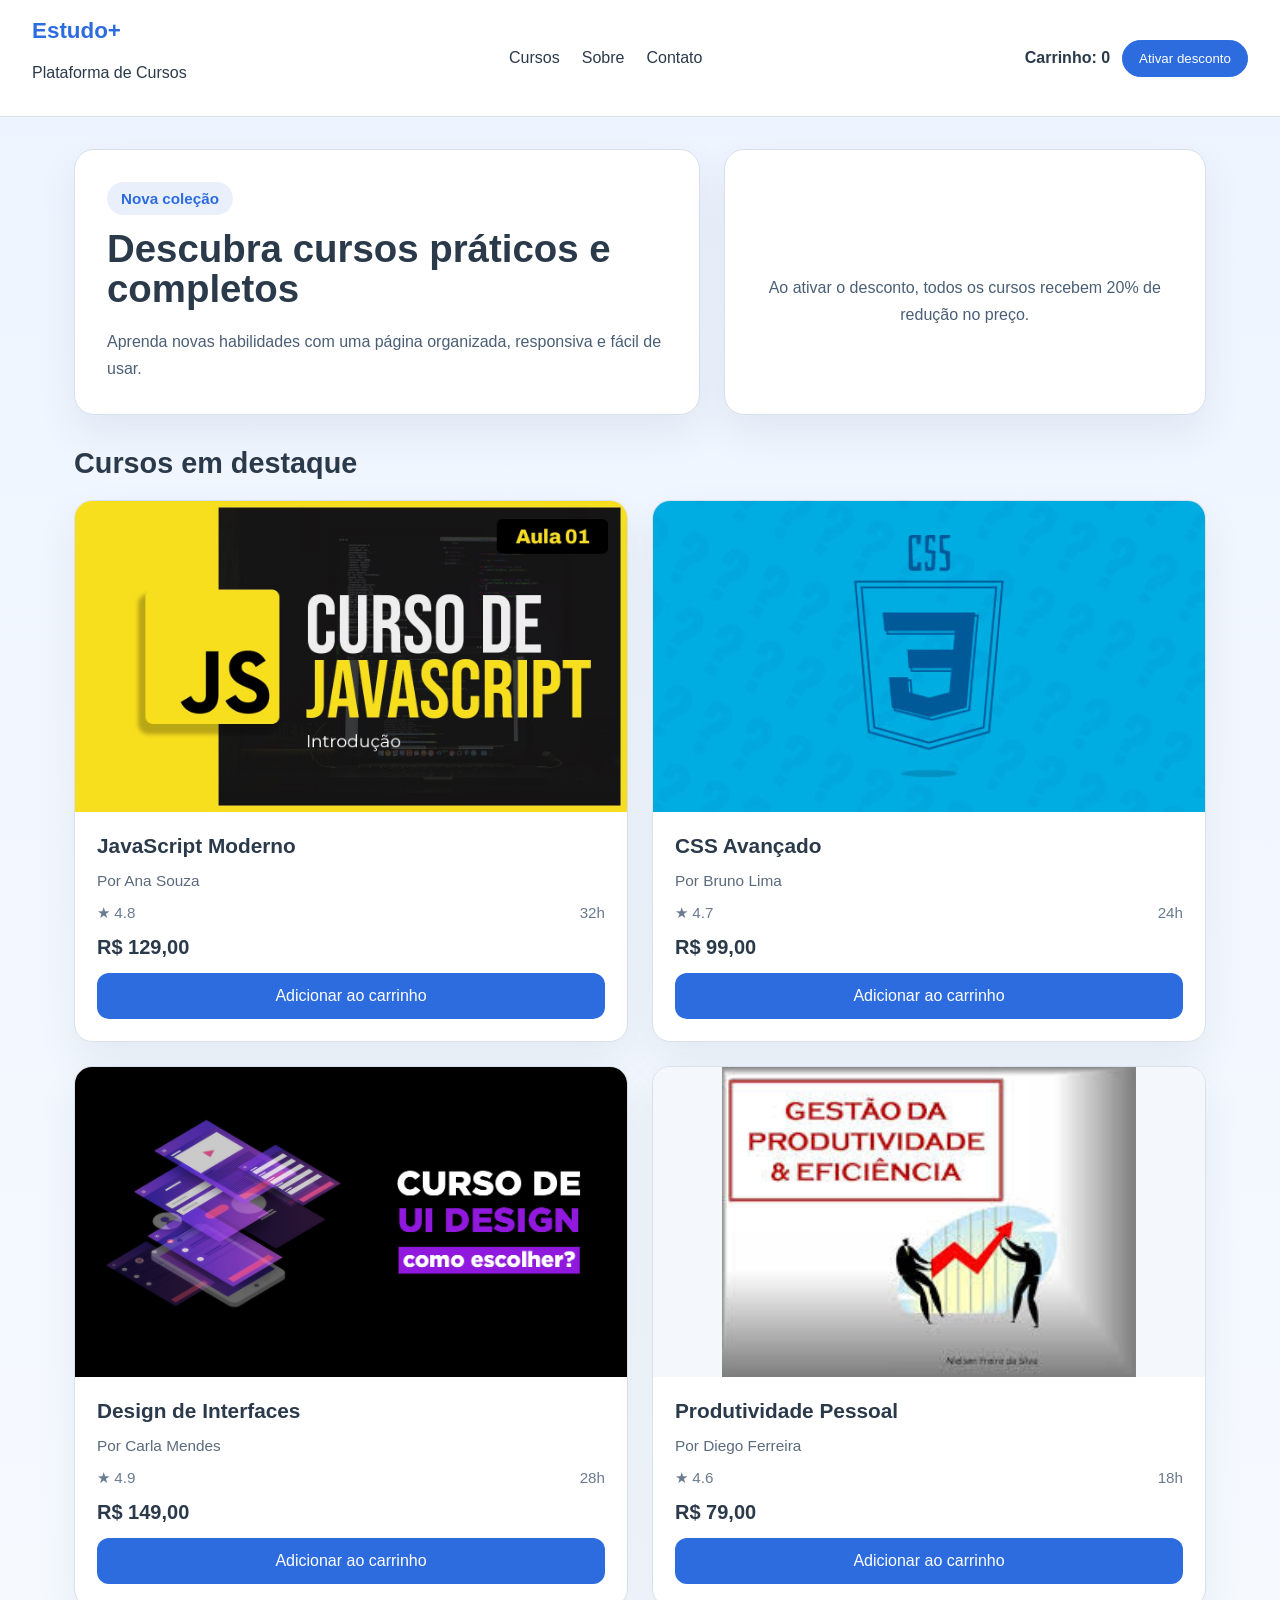
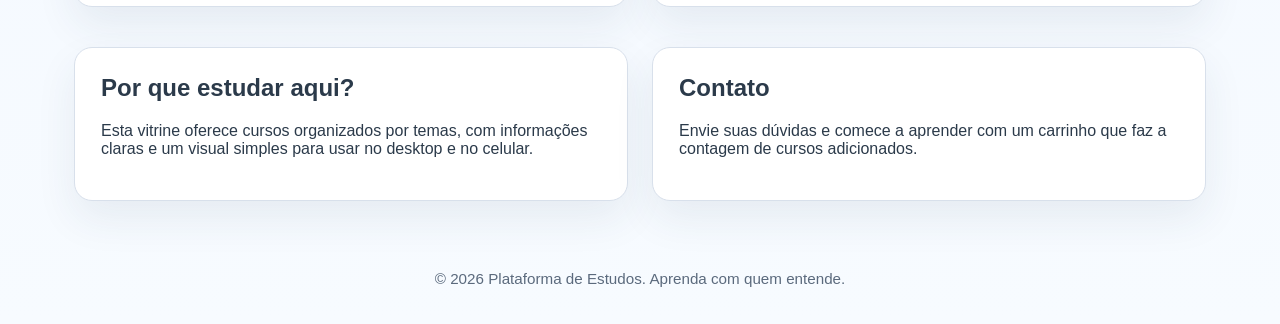
<file: AtividadeCSSJS/index.html>
<!DOCTYPE html>
<html lang="pt-br">
<head>
  <meta charset="UTF-8">
  <meta name="viewport" content="width=device-width, initial-scale=1.0">
  <title>Plataforma de Estudos</title>
  <!-- conecta o arquivo de estilos CSS à página HTML -->
  <link rel="stylesheet" href="style.css">
</head>

<body>
  <!-- cabeçalho do site com marca, navegação e controles de carrinho/desconto -->
  <header class="cabecalho-site">
    <div class="marca">
      <span class="logotipo">Estudo+</span>
      <p>Plataforma de Cursos</p>
    </div>

    <nav class="nav-site">
      <!-- links que navegando para seções internas da mesma página -->
      <a href="#cursos">Cursos</a>
      <a href="#sobre">Sobre</a>
      <a href="#contato">Contato</a>
    </nav>

    <div class="acoes-cabecalho">
      <!-- contador que mostra quantos cursos foram adicionados ao carrinho -->
      <span id="contadorCarrinho">Carrinho: 0</span>
      <!-- botão que ativa ou desativa o desconto nos cursos -->
      <button id="botaoDesconto" type="button">Ativar desconto</button>
    </div>
  </header>

  <main>
    <!-- seção de destaque com mensagem principal e cartão de promoção -->
    <section class="destaque">
      <div>
        <span class="rotulo-destaque">Nova coleção</span>
        <h1>Descubra cursos práticos e completos</h1>
        <p>Aprenda novas habilidades com uma página organizada, responsiva e fácil de usar.</p>
      </div>
      <div class="cartao-destaque">
        <h2>Economize mais</h2>
        <p>Ao ativar o desconto, todos os cursos recebem 20% de redução no preço.</p>
      </div>
    </section>

    <!-- seção de cursos em destaque com vários cards de produto -->
    <section id="cursos" class="secao-cursos">
      <h2>Cursos em destaque</h2>
      <div class="grade-cursos">
        <article class="cartao-curso" data-preco="129">
          <!-- imagem do curso -->
          <img src="imgjs.jpg" alt="Curso de JavaScript">
          <div class="corpo-cartao-curso">
            <h3>JavaScript Moderno</h3>
            <p class="instrutor">Por Ana Souza</p>
            <div class="meta-curso">
              <span>★ 4.8</span>
              <span>32h</span>
            </div>
            <!-- preço exibido no cartão, atualizado pelo JavaScript quando o desconto é ativado -->
            <p class="preco">R$ 129,00</p>
            <!-- botão que adiciona este curso ao carrinho -->
            <button type="button" class="botao-carrinho" data-curso="JavaScript Moderno">Adicionar ao carrinho</button>
          </div>
        </article>

        <article class="cartao-curso" data-preco="99">
          <img src="imgcss.jpg" alt="Curso de CSS Avançado">
          <div class="corpo-cartao-curso">
            <h3>CSS Avançado</h3>
            <p class="instrutor">Por Bruno Lima</p>
            <div class="meta-curso">
              <span>★ 4.7</span>
              <span>24h</span>
            </div>
            <p class="preco">R$ 99,00</p>
            <button type="button" class="botao-carrinho" data-curso="CSS Avançado">Adicionar ao carrinho</button>
          </div>
        </article>

        <article class="cartao-curso" data-preco="149">
          <img src="imgdesign.png" alt="Curso de Design de Interface">
          <div class="corpo-cartao-curso">
            <h3>Design de Interfaces</h3>
            <p class="instrutor">Por Carla Mendes</p>
            <div class="meta-curso">
              <span>★ 4.9</span>
              <span>28h</span>
            </div>
            <p class="preco">R$ 149,00</p>
            <button type="button" class="botao-carrinho" data-curso="Design de Interfaces">Adicionar ao carrinho</button>
          </div>
        </article>

        <article class="cartao-curso cartao-produtividade" data-preco="79">
          <img src="imgprodutividade.jfif" alt="Curso de Produtividade">
          <div class="corpo-cartao-curso">
            <h3>Produtividade Pessoal</h3>
            <p class="instrutor">Por Diego Ferreira</p>
            <div class="meta-curso">
              <span>★ 4.6</span>
              <span>18h</span>
            </div>
            <p class="preco">R$ 79,00</p>
            <button type="button" class="botao-carrinho" data-curso="Produtividade Pessoal">Adicionar ao carrinho</button>
          </div>
        </article>
      </div>
    </section>

    <!-- seção sobre e contato do site -->
    <section id="sobre" class="secao-info">
      <article>
        <h2>Por que estudar aqui?</h2>
        <p>Esta vitrine oferece cursos organizados por temas, com informações claras e um visual simples para usar no desktop e no celular.</p>
      </article>
      <article id="contato">
        <h2>Contato</h2>
        <p>Envie suas dúvidas e comece a aprender com um carrinho que faz a contagem de cursos adicionados.</p>
      </article>
    </section>
  </main>

  <footer class="rodape-site">
    <p>© 2026 Plataforma de Estudos. Aprenda com quem entende.</p>
  </footer>

  <!-- área usada para exibir mensagens temporárias ao usuário -->
  <div id="retorno" class="retorno" aria-live="polite"></div>
  <!-- importa o script JavaScript que controla o carrinho e o desconto -->
  <script src="script.js"></script>
</body>
</html>
</file>
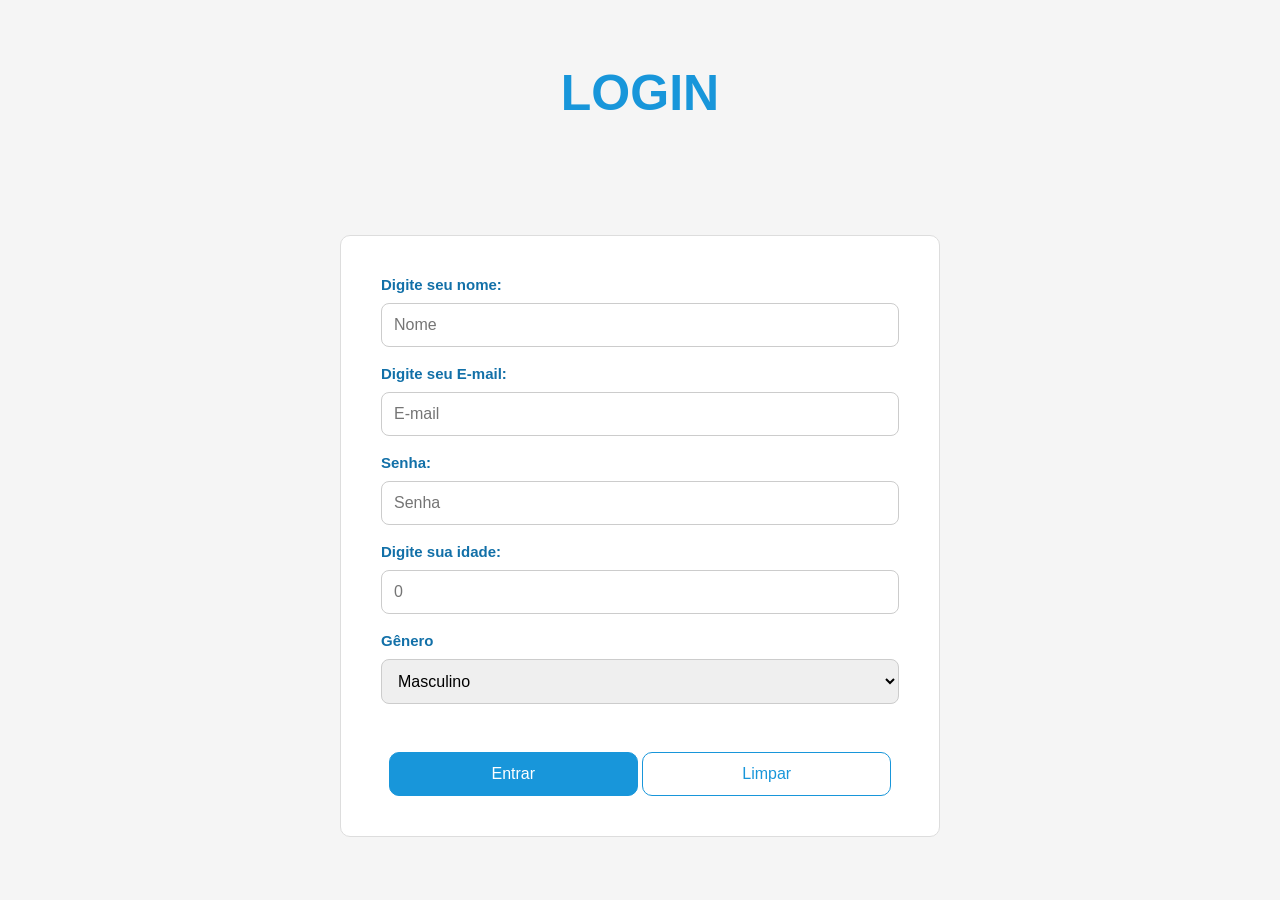
<file: Trabalho CSS/index.html>
<!DOCTYPE html>
<!-- DOCTYPE informa ao navegador que este é um documento HTML5 -->

<html lang="pt-br">
<!-- lang="pt-br" define o idioma da página como Português do Brasil (ajuda leitores de tela e SEO) -->

<head>
    <!-- HEAD contém metadados (informações sobre a página que não aparecem visualmente) -->

    <meta charset="UTF-8">
    <!-- charset="UTF-8" define a codificação de caracteres, permitindo acentos e caracteres especiais -->

    <meta name="viewport" content="width=device-width, initial-scale=1.0">
    <!-- viewport garante que a página seja responsiva em celulares:
         width=device-width  → largura igual à tela do dispositivo
         initial-scale=1.0   → sem zoom inicial -->

    <title>LOGIN</title>
    <!-- title define o texto que aparece na aba do navegador -->

    <link rel="stylesheet" href="index.css">
    <!-- link conecta este HTML ao arquivo CSS externo (index.css) para aplicar os estilos -->
</head>

<body>
    <!-- BODY contém todo o conteúdo visível da página -->

    <h1 class="login">LOGIN</h1>
    <!-- h1 é o título principal da página (maior nível de hierarquia)
         class="login" permite estilizar especificamente este h1 via CSS -->

    <main style="text-align: center;">
        <!-- main é a área de conteúdo principal da página
             style inline centraliza o texto do formulário -->

        <form action="dashboard.html" method="get">
            <!-- form cria um formulário HTML
                 action="dashboard.html" define para onde os dados serão enviados ao clicar em Entrar
                 method="get" envia os dados pela URL (ex: dashboard.html?nome=João&email=...) -->

            <label for="nome">Digite seu nome: </label>
            <!-- label é o rótulo/texto descritivo do campo
                 for="nome" conecta este label ao input com id="nome" (clicando no label foca o input) -->

            <input placeholder="Nome" type="text" name="nome" id="nome" required>
            <!-- input cria um campo de entrada de dados
                 placeholder="Nome"  → texto cinza exibido quando o campo está vazio
                 type="text"         → aceita qualquer texto
                 name="nome"         → nome do dado enviado no formulário
                 id="nome"           → identificador único, vinculado ao label for="nome"
                 required            → campo obrigatório, o form não envia se estiver vazio -->
            <br><br>
            <!-- br cria uma quebra de linha (dois br = linha em branco entre os campos) -->

            <label for="email">Digite seu E-mail: </label>
            <input placeholder="E-mail" type="email" name="email" id="email" required>
            <!-- type="email" valida automaticamente se o texto tem formato de e-mail (contém @) -->
            <br><br>

            <label for="password">Senha: </label>
            <input placeholder="Senha" type="password" name="senha" id="senha" required>
            <!-- type="password" esconde os caracteres digitados (exibe bolinhas) -->
            <br><br>

            <label for="idade">Digite sua idade: </label>
            <input placeholder="0" type="number" name="idade" id="idade" required>
            <!-- type="number" aceita apenas números e exibe setas para incrementar/decrementar -->
            <br><br>

            <label for="genero">Gênero</label>
            <select name="genero" id="genero">
                <!-- select cria uma lista suspensa (dropdown) de opções -->

                <option value="M">Masculino</option>
                <!-- option é cada item da lista
                     value="M" é o valor enviado no formulário (o texto "Masculino" é apenas exibição) -->

                <option value="F">Feminino</option>
                <option value="O">Outro</option>
            </select>
            <br><br>

            <button type="submit">Entrar</button>
            <!-- button type="submit" envia o formulário para o action definido no form -->

            <button type="reset">Limpar</button>
            <!-- button type="reset" apaga todos os dados preenchidos no formulário -->

        </form>
    </main>

</body>

</html>
</file>
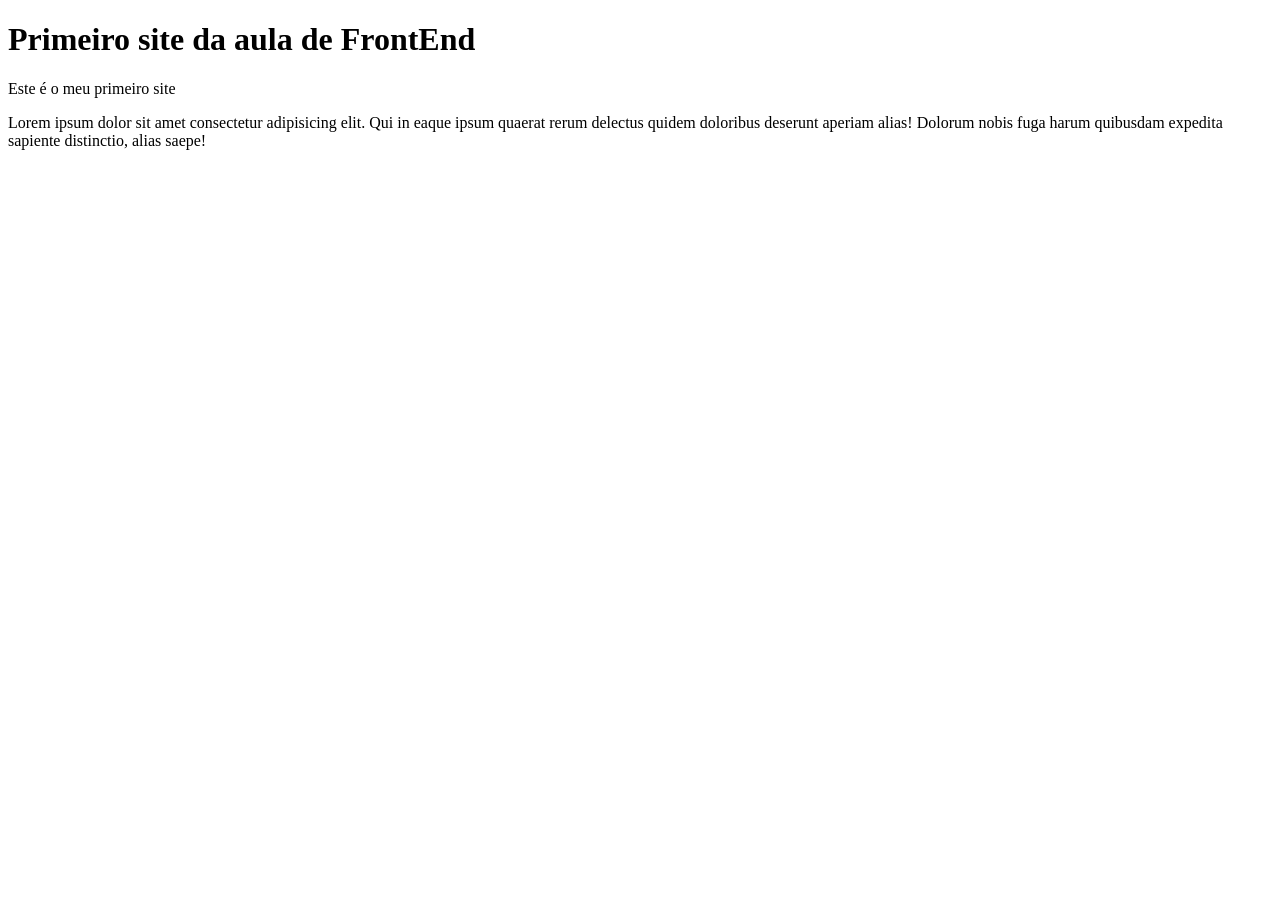
<file: Aulas/Estrutura.html>
<!DOCTYPE html>
<html lang="pt-br">
<head>
    <meta charset="UTF-8">
    <meta charset="viewsport"
    content="width=device-width,
    initial-scale=1.0">
    <title>Meu primeiro site</title>
</head>
<body>
    <h1>Primeiro site da aula de FrontEnd</h1>
    <p>Este é o meu primeiro site</p>
    <p>Lorem ipsum dolor sit amet consectetur adipisicing elit. Qui in eaque ipsum quaerat rerum delectus quidem doloribus deserunt aperiam alias! Dolorum nobis fuga harum quibusdam expedita sapiente distinctio, alias saepe!</p>  
</body>
</html>
</file>
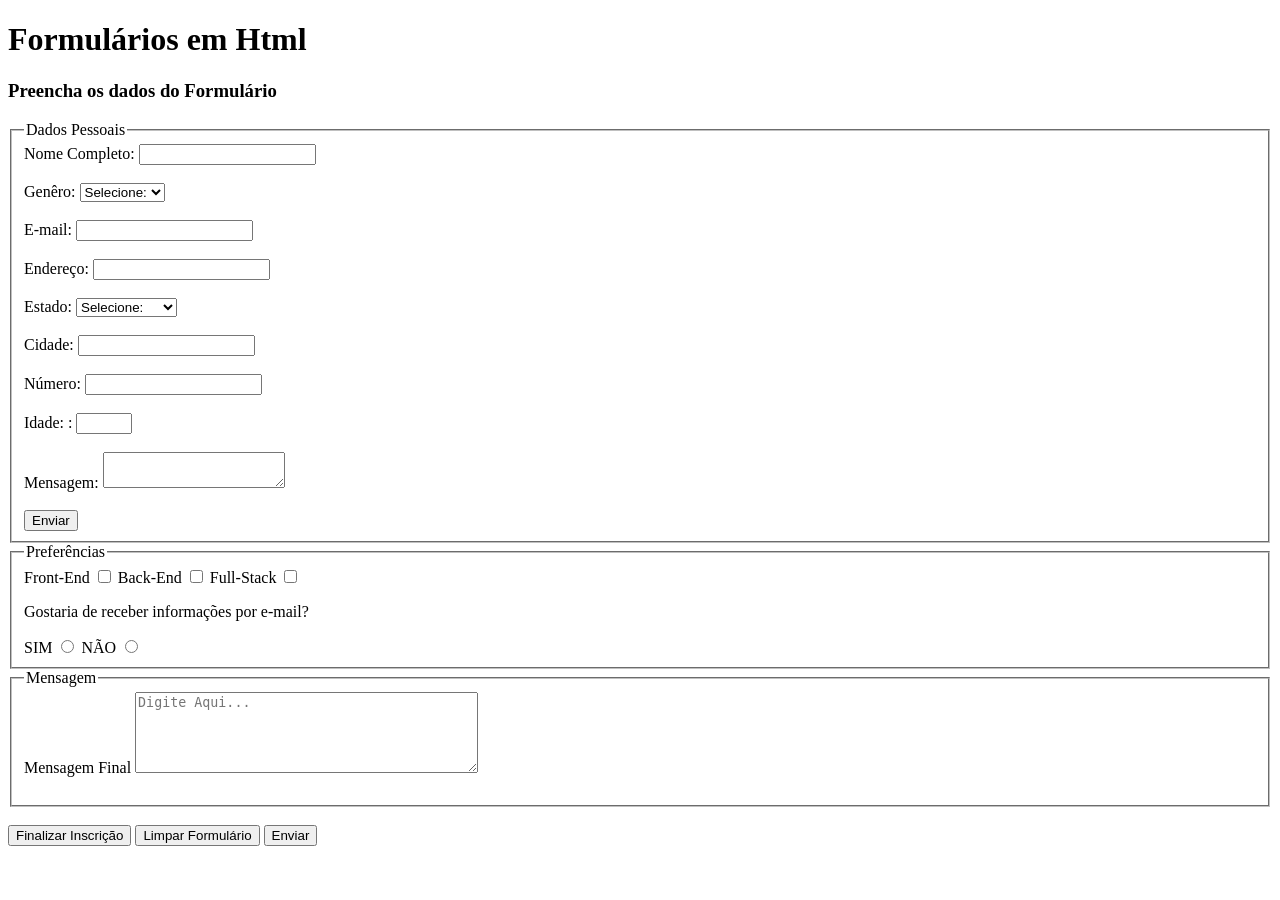
<file: Aulas/Formulario.html>
<!DOCTYPE html>
<html lang="en">
<head>
    <meta charset="UTF-8">
    <meta name="viewport" content="width=device-width, initial-scale=1.0">
    <title>Formulário</title>
</head>
<body>
    <h1>Formulários em Html</h1>
    <h3>Preencha os dados do Formulário</h3>
    <form action="#" method="post">
        <fieldset>
            <legend>Dados Pessoais</legend>
            <label for="name">Nome Completo: </label>
            <input type="text" id="nome" name="nome" required><br><br>

            <label for="genero">Genêro: </label>
            <select name="genero" id="genero">
            <option value="">Selecione: </option>
            <option value="F">Feminino </option>
            <option value="M">Masculino </option>
            </select><br><br>

            <label for="email">E-mail: </label>
            <input type="email" id="email" name="email" required><br><br>

            <label for="endereco">Endereço: </label>
            <input type="text" id="endereco" name="endereco" required><br><br>

             <label for="estado">Estado: </label>
            <select name="estado" id="estado">
            <option value="">Selecione: </option>
            <option value="F">Minas Gerais </option>
            <option value="M">Outro </option>
            </select><br><br>
    

            <label for="cidade">Cidade: </label>
            <input type="text" id="cidade" name="cidade" required><br><br>

            <label for="numero">Número: </label>
            <input type="number" id="numero" name="numer" required><br><br>

            <label for="idade">Idade: : </label>
            <input type="number" name="email" min="1" max="120"><br><br>

            <label for="mensagem">Mensagem: </label>
            <textarea name="email" required></textarea><br><br>

            <button type="submit">Enviar</button>
        </fieldset>
        <fieldset>
            <legend>Preferências</legend>
            <label for="front">Front-End</label>
            <input type="checkbox" id="front" name="front" value="frontend">
            <label for="back">Back-End</label>
            <input type="checkbox" id="back" name="back" value="backend">
            <label for="full">Full-Stack</label>
            <input type="checkbox" id="full" name="full" value="fullstack">
            <p>Gostaria de receber informações por e-mail?</p>
            <label for="sim">SIM</label>
            <input type="radio" id="sim" name="sim" value="sim">
            <label for="nao">NÃO</label>
            <input type="radio" id="nao" name="nao" value="nao">
        </fieldset>

        <fieldset>
            <legend>Mensagem</legend>
            <label for="mensagem">Mensagem Final</label>
            <textarea id="mensagem" name="mensagem" rows="5" cols="40" placeholder="Digite Aqui..."></textarea><br><br>
        </fieldset><br>
        <input type="submit" value="Finalizar Inscrição">
        <input type="reset" value="Limpar Formulário">
        <button type="submit">Enviar</button>
     </form>    
</body>
</html>
</file>
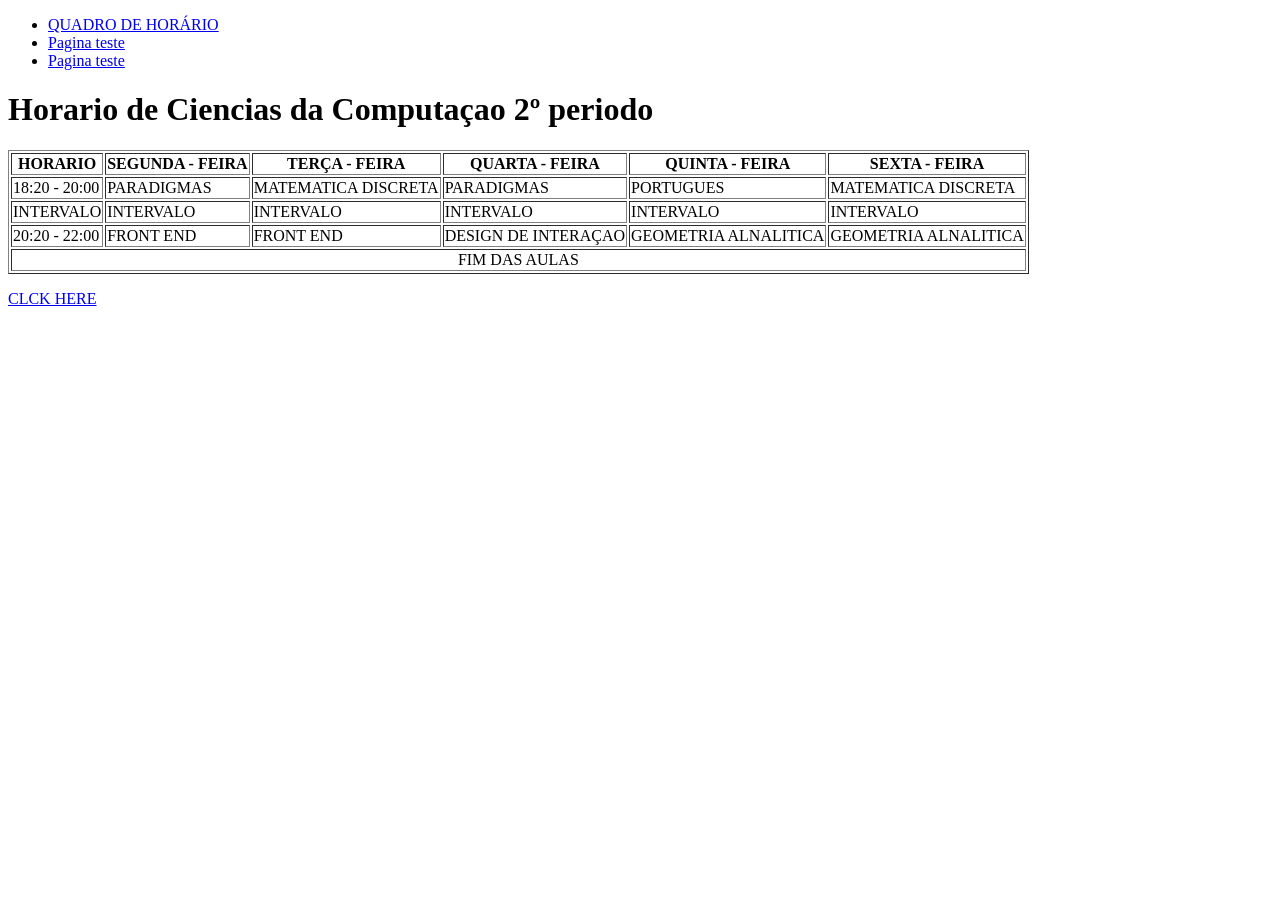
<file: Aulas/Quadro de Horario.html>
<!DOCTYPE html>
<html lang="pt-br">

<head>
  <meta charset="UTF-8">
  <title>Document</title>
</head>

<body>

  <nav>
    <ul>
      <li><a href="Quadro de Horario.html"> QUADRO DE HORÁRIO</a></li>
      <li><a href="teste.html">Pagina teste</a></li>
      <li><a href="teste2.html">Pagina teste</a></li>
    </ul>
  </nav>

  <h1> Horario de Ciencias da Computaçao 2º periodo</h1>
  <table border="1">
    <tr>
      <th>HORARIO</th>
      <th> SEGUNDA - FEIRA </th>
      <th>TERÇA - FEIRA </th>
      <th>QUARTA - FEIRA </th>
      <th>QUINTA - FEIRA </th>
      <th>SEXTA - FEIRA </th>
    </tr>
    <tr>
      <td>18:20 - 20:00</td>
      <td>PARADIGMAS </td>
      <td>MATEMATICA DISCRETA </td>
      <td>PARADIGMAS </td>
      <td>PORTUGUES </td>
      <td>MATEMATICA DISCRETA </td>
    </tr>

    <tr>
      <td>INTERVALO</td>
      <td>INTERVALO</td>
      <td>INTERVALO</td>
      <td>INTERVALO</td>
      <td>INTERVALO</td>
      <td>INTERVALO</td>

    </tr>

    <tr>
      <td>20:20 - 22:00</td>
      <td>FRONT END</td>
      <td>FRONT END</td>
      <td>DESIGN DE INTERAÇAO</td>
      <td>GEOMETRIA ALNALITICA</td>
      <td>GEOMETRIA ALNALITICA</td>
    </tr>
    <tfoot>
      <tr align="center">
        <td colspan="6">FIM DAS AULAS</td>
      </tr>
    </tfoot>
  </table>
  <p><a href="https://google.com.br">CLCK HERE</a></p>

</body>

</html>
</file>
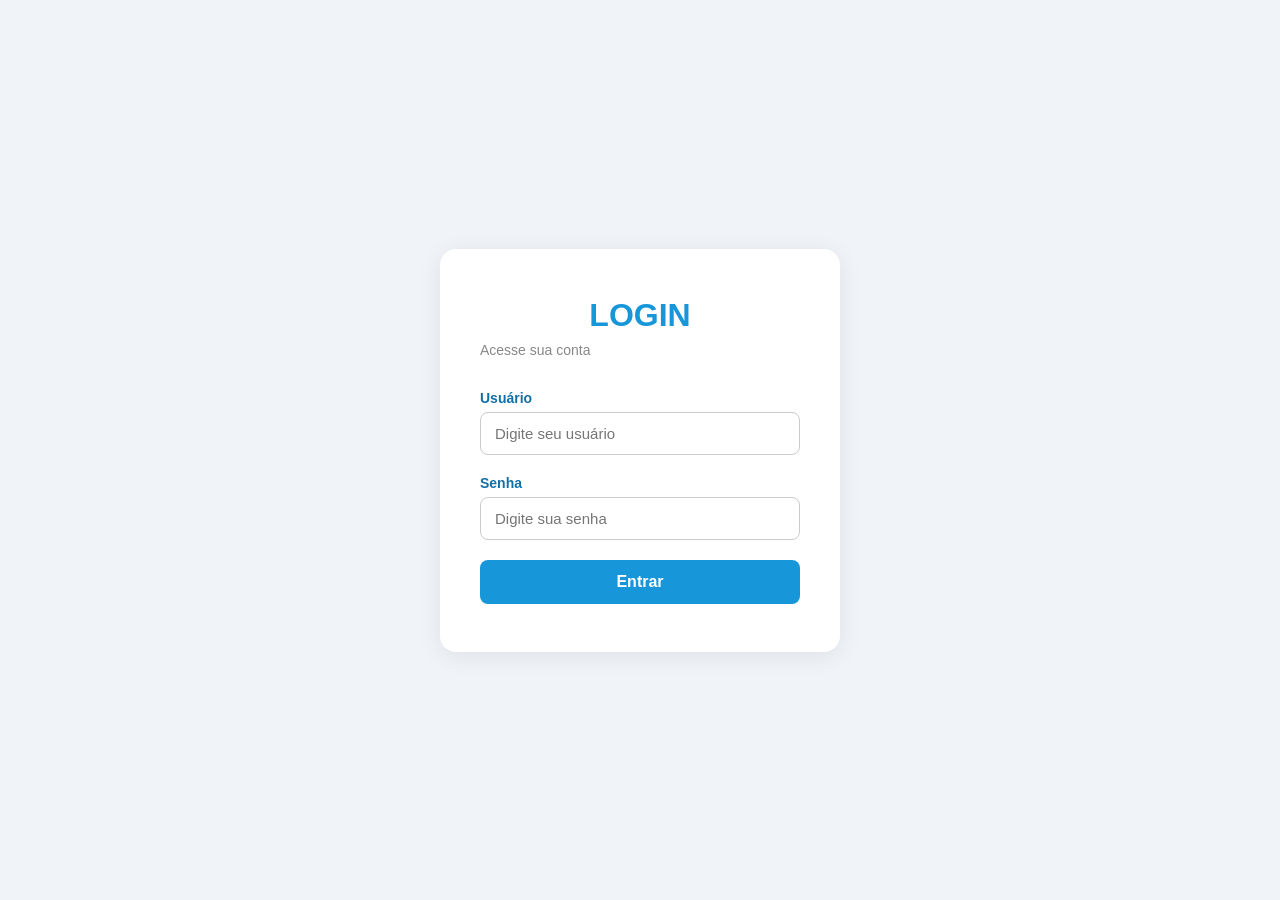
<file: LoginJS/login.html>
<!DOCTYPE html>
<html lang="pt-br">

<head>
    <meta charset="UTF-8">
    <meta name="viewport" content="width=device-width, initial-scale=1.0">
    <title>LOGIN</title>
    <!-- Folha de estilos externa da página de login -->
    <link rel="stylesheet" href="style.css">
</head>

<body>

    <!-- Card central que agrupa todo o conteúdo de login -->
    <div class="login-card">

        <!-- Título da página -->
        <h1>LOGIN</h1>

        <!-- Subtítulo abaixo do título -->
        <p class="subtitle">Acesse sua conta</p>

        <!-- Campo de usuário -->
        <div class="field">
            <label for="usuario">Usuário</label>
            <input type="text" id="usuario" placeholder="Digite seu usuário">
        </div>

        <!-- Campo de senha, oculta os caracteres digitados -->
        <div class="field">
            <label for="senha">Senha</label>
            <input type="password" id="senha" placeholder="Digite sua senha">
        </div>

        <!-- Parágrafo onde o JS exibe mensagens de erro ou sucesso -->
        <p id="mensagem"></p>

        <!-- Botão que chama a função login() do script.js -->
        <button class="btn-login" onclick="login()">Entrar</button>

    </div>

    <!-- Script responsável pela validação do login -->
    <script src="script.js"></script>

</body>

</html>
</file>
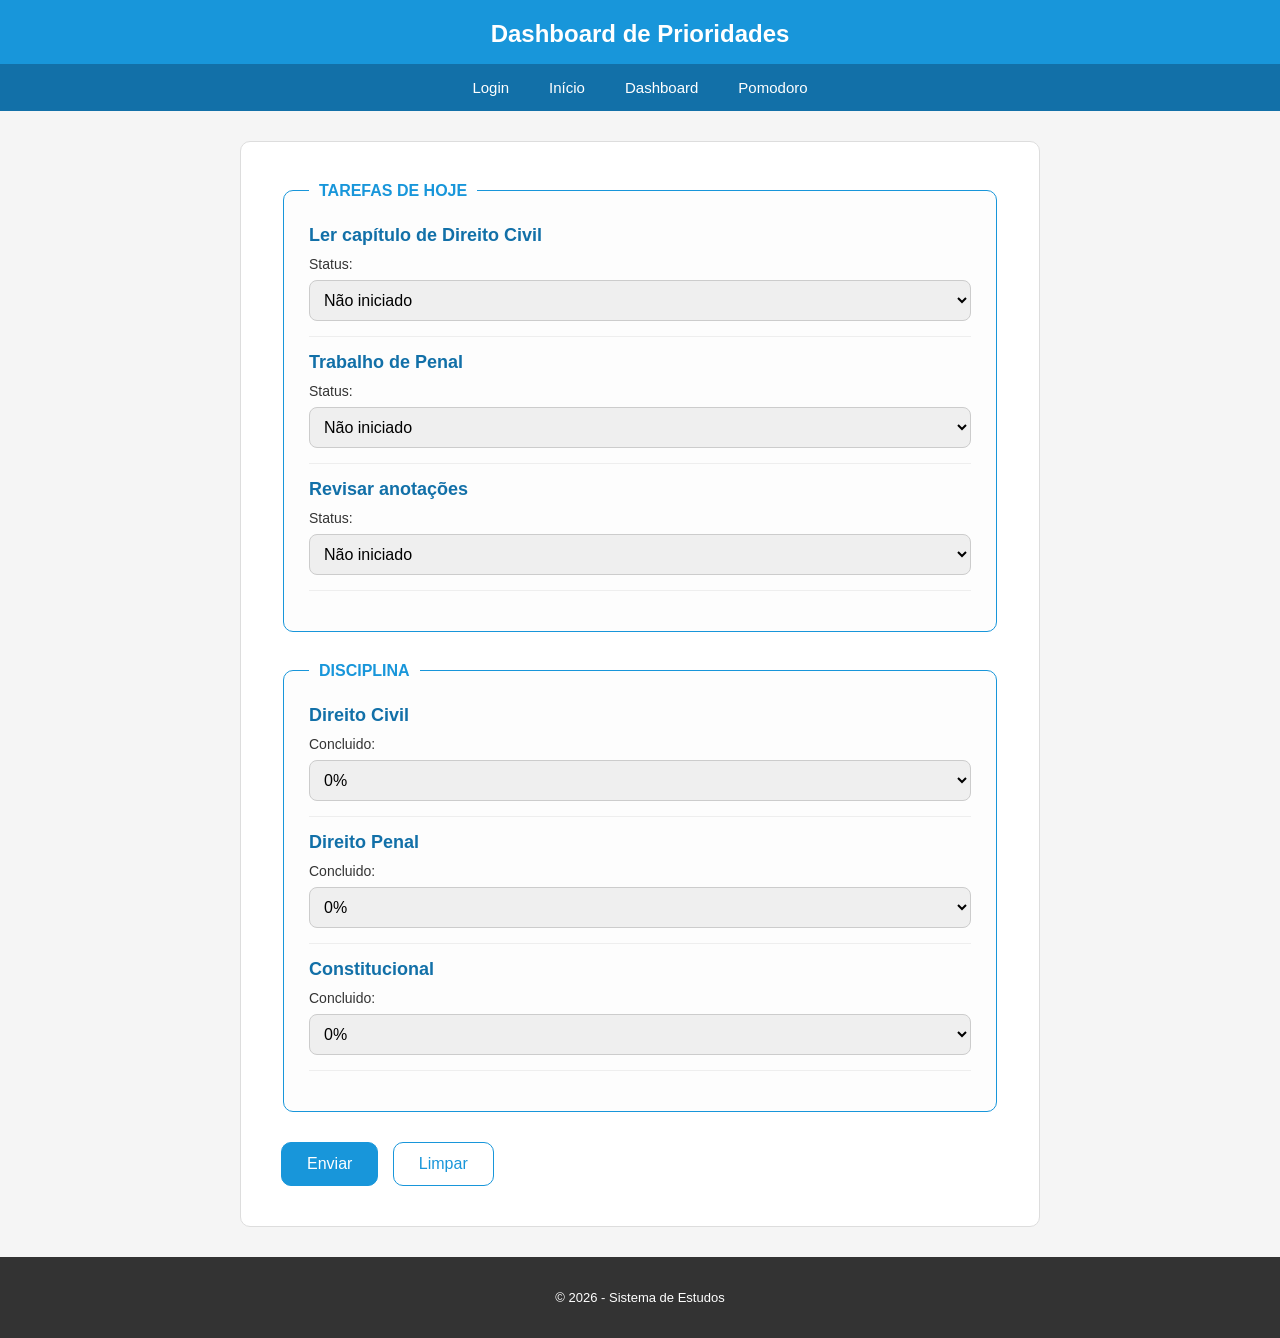
<file: Trabalho CSS/dashboard.html>
<!DOCTYPE html>
<!-- DOCTYPE declara que este é um documento HTML5 -->

<html lang="pt-br">
<!-- lang="pt-br" define o idioma como Português do Brasil -->

<head>
    <!-- HEAD: metadados que o navegador usa, mas o usuário não vê diretamente -->

    <meta charset="UTF-8">
    <!-- UTF-8 permite acentos e caracteres especiais -->

    <meta name="viewport" content="width=device-width, initial-scale=1.0">
    <!-- viewport torna a página responsiva para dispositivos móveis -->

    <title>Dashboard Semântico</title>
    <!-- título exibido na aba do navegador -->

    <link rel="stylesheet" href="dashboard.css">
    <!-- vincula o arquivo CSS externo para estilizar esta página -->
</head>

<body>
    <!-- BODY: todo o conteúdo visível ao usuário -->

    <header>
        <!-- header = cabeçalho semântico (identifica o topo da página) -->
        <h1>Dashboard de Prioridades</h1>
        <!-- h1 = título principal, maior destaque visual -->
    </header>

    <nav>
        <!-- nav = área de navegação; contém os links para as outras páginas -->
        <ul>
            <!-- ul = lista não ordenada, usada como container dos links -->
            <a href="index.html">Login</a>
            <!-- a (anchor) = link; href define a página de destino -->
            <a href="inicial.html">Início</a>
            <a href="dashboard.html">Dashboard</a>
            <a href="pomodoro.html">Pomodoro</a>
        </ul>
    </nav>

    <main>
        <!-- main = conteúdo principal e único da página -->

        <form>
            <!-- form = formulário para coletar dados do usuário -->

            <!-- ==================== FIELDSET 1: TAREFAS DE HOJE ==================== -->
            <fieldset>
                <!-- fieldset agrupa campos relacionados visualmente com uma borda -->

                <legend>TAREFAS DE HOJE</legend>
                <!-- legend é o título do fieldset (aparece dentro da borda do fieldset) -->

                <article>
                    <!-- article = conteúdo independente com sentido próprio (cada tarefa é um article) -->
                    <p>Ler capítulo de Direito Civil</p>
                    <!-- p = parágrafo; aqui usado para exibir o nome da tarefa -->
                    <label>Status:</label>
                    <!-- label = rótulo descritivo do campo (sem for= pois está próximo do select) -->
                    <select>
                        <!-- select = lista suspensa (dropdown) de opções -->
                        <option>Não iniciado</option>
                        <!-- option = cada item da lista suspensa -->
                        <option>Em andamento</option>
                        <option>Concluído</option>
                    </select>
                </article>

                <article>
                    <p>Trabalho de Penal</p>
                    <label>Status:</label>
                    <select>
                        <option>Não iniciado</option>
                        <option>Em andamento</option>
                        <option>Concluído</option>
                    </select>
                </article>

                <article>
                    <p>Revisar anotações</p>
                    <label>Status:</label>
                    <select>
                        <option>Não iniciado</option>
                        <option>Em andamento</option>
                        <option>Concluído</option>
                    </select>
                </article>

            </fieldset>

            <br><br>
            <!-- br cria quebra de linha; dois br = linha em branco de separação visual -->

            <!-- ==================== FIELDSET 2: DISCIPLINA ==================== -->
            <fieldset>
                <legend>DISCIPLINA</legend>

                <article>
                    <p>Direito Civil</p>
                    <label>Concluido:</label>
                    <select>
                        <!-- opções de porcentagem para indicar progresso da disciplina -->
                        <option>0%</option>
                        <option>25%</option>
                        <option>50%</option>
                        <option>75%</option>
                        <option>100%</option>
                    </select>
                </article>

                <article>
                    <p>Direito Penal</p>
                    <label>Concluido:</label>
                    <select>
                        <option>0%</option>
                        <option>25%</option>
                        <option>50%</option>
                        <option>75%</option>
                        <option>100%</option>
                    </select>
                </article>

                <article>
                    <p>Constitucional</p>
                    <label>Concluido:</label>
                    <select>
                        <option>0%</option>
                        <option>25%</option>
                        <option>50%</option>
                        <option>75%</option>
                        <option>100%</option>
                    </select>
                </article>

            </fieldset>

            <br><br>

            <!-- BOTÕES DE AÇÃO DO FORMULÁRIO -->
            <button type="submit">Enviar</button>
            <!-- type="submit" envia os dados do formulário -->

            <button type="reset">Limpar</button>
            <!-- type="reset" apaga todos os selects de volta ao primeiro option -->

        </form>

    </main>

    <footer class="rodapeDash">
        <!-- footer = rodapé semântico da página
             class="rodapeDash" permite estilizar este footer de forma específica se necessário -->
        <p>© 2026 - Sistema de Estudos</p>
    </footer>

</body>
</html>
</file>
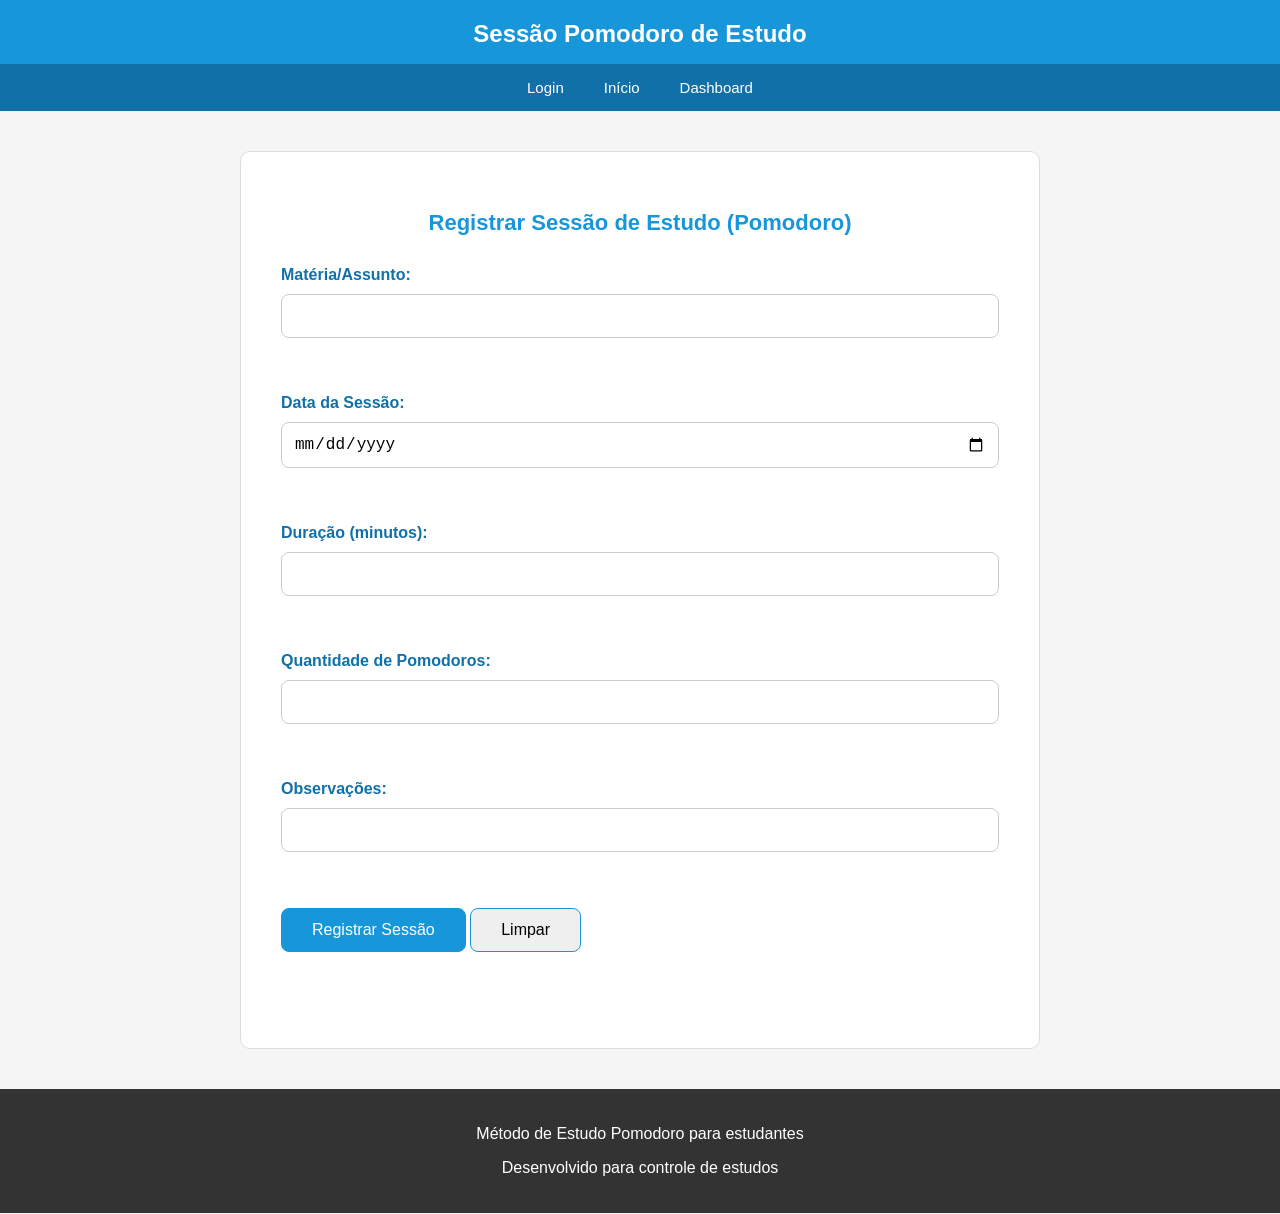
<file: Trabalho CSS/inicial.html>
<!-- Grupo: Kauã Reis, Enzo Frade, Marlon Daniel, Matheus Oliveira -->

<!DOCTYPE html>
<!-- DOCTYPE informa ao navegador que este é um documento HTML5 -->

<html lang="pt-BR">
<!-- lang define o idioma da página (pt-BR = Português do Brasil) -->

<head>
    <!-- HEAD: metadados da página (não visíveis ao usuário) -->

    <meta charset="UTF-8">
    <!-- charset UTF-8 garante suporte a acentos e caracteres especiais -->

    <meta name="viewport" content="width=device-width, initial-scale=1.0">
    <!-- viewport torna a página responsiva em dispositivos móveis -->

    <title>Método de Estudo Pomodoro</title>
    <!-- title aparece na aba do navegador -->

    <link rel="stylesheet" href="inicial.css">
    <!-- conecta o arquivo de estilo CSS a este HTML -->
</head>

<body>
    <!-- BODY: conteúdo visível da página -->

    <header>
        <!-- header é o cabeçalho semântico da página (elemento de bloco HTML5) -->
        <h1>Sessão Pomodoro de Estudo</h1>
        <!-- h1 = título principal, maior nível de hierarquia de texto -->
    </header>

    <nav>
        <!-- nav é o elemento semântico de navegação (barra de links) -->
        <ul>
            <!-- ul = unordered list (lista sem numeração); aqui usada como container dos links de nav -->
            <a href="index.html">Login</a>
            <!-- a é a tag de link (anchor)
                 href="index.html" define a página de destino ao clicar -->
            <a href="inicial.html">Início</a>
            <a href="dashboard.html">Dashboard</a>
        </ul>
    </nav>

    <main>
        <!-- main é o conteúdo principal único da página (só deve haver um por documento) -->

        <section>
            <!-- section agrupa conteúdo relacionado com sentido próprio dentro do main -->

            <h2>Registrar Sessão de Estudo (Pomodoro)</h2>
            <!-- h2 é o segundo nível de hierarquia de título (subtítulo da seção) -->

            <form>
                <!-- form cria um formulário (sem action/method os dados não são enviados) -->

                <div>
                    <!-- div é um container genérico sem significado semântico (usado para agrupar e estilizar) -->
                    <label for="materia">Matéria/Assunto:</label>
                    <!-- label vincula ao input pelo atributo for (deve ser igual ao id do input) -->
                    <input type="text" id="materia" name="materia" required>
                    <!-- required torna o campo obrigatório antes de submeter o formulário -->
                </div><br><br>

                <div>
                    <label for="data">Data da Sessão:</label>
                    <input type="date" id="data" name="data" required>
                    <!-- type="date" exibe um seletor de data no navegador -->
                </div><br><br>

                <div>
                    <label for="duracao">Duração (minutos):</label>
                    <input type="number" id="duracao" name="duracao" min="1" required>
                    <!-- type="number" aceita apenas números
                         min="1" impede valores menores que 1 -->
                </div><br><br>

                <div>
                    <label for="ciclos">Quantidade de Pomodoros:</label>
                    <input type="number" id="ciclos" name="ciclos" min="1" required>
                </div><br><br>

                <div>
                    <label for="observacoes">Observações:</label>
                    <input type="text" id="observacoes" name="observacoes">
                    <!-- sem required = campo opcional -->
                </div><br><br>

                <div>
                    <button type="submit">Registrar Sessão</button>
                    <!-- type="submit" envia o formulário -->
                    <button type="reset">Limpar</button>
                    <!-- type="reset" limpa todos os campos -->
                </div><br><br>

            </form>
        </section>

    </main>

    <footer>
        <!-- footer é o rodapé semântico da página -->
        <p>Método de Estudo Pomodoro para estudantes</p>
        <!-- p é a tag de parágrafo, usada para blocos de texto -->
        <p>Desenvolvido para controle de estudos</p>
    </footer>

</body>
</html>
</file>
<file: AtividadeCSSJS/style.css>
/* Variáveis CSS globais usadas em todo o projeto para cores, sombras e temas. */
:root {
  --bg: #f4f7fb;
  --surface: #ffffff;
  --border: #d8e0eb;
  --text: #2b3a4a;
  --primary: #2d6cdf;
  --secondary: #30a2b7;
  --accent: #f5a623;
  --shadow: 0 18px 40px rgba(43, 64, 95, 0.08);
}

/* Define o comportamento da caixa para todos os elementos. */
* {
  box-sizing: border-box;
}

/* Estilos básicos do corpo da página. */
body {
  margin: 0;
  font-family: Arial, sans-serif;
  background: linear-gradient(180deg, #eef4ff 0%, #f7fbff 100%);
  color: var(--text);
  min-height: 100vh;
}

/* Cabeçalho fixo com logotipo, navegação e ações. */
.cabecalho-site {
  display: flex;
  align-items: center;
  justify-content: space-between;
  gap: 20px;
  padding: 18px 32px;
  background: white;
  border-bottom: 1px solid var(--border);
  position: sticky;
  top: 0;
  z-index: 10;
}

/* Agrupamento do nome da marca e texto secundário. */
.marca {
  display: flex;
  flex-direction: column;
  gap: 4px;
}

/* Estilo do logotipo no cabeçalho. */
.logotipo {
  font-size: 1.4rem;
  font-weight: bold;
  color: var(--primary);
}

/* Navegação principal do site. */
.nav-site {
  display: flex;
  gap: 22px;
}

.nav-site a {
  color: var(--text);
  text-decoration: none;
  transition: color 0.2s ease;
}

/* Hover nos links de navegação. */
.nav-site a:hover {
  color: var(--primary);
}

/* Controles do cabeçalho (contador e botão). */
.acoes-cabecalho {
  display: flex;
  gap: 12px;
  align-items: center;
}

.acoes-cabecalho span {
  font-weight: bold;
}

.acoes-cabecalho button {
  border: 1px solid var(--primary);
  background: var(--primary);
  color: white;
  padding: 10px 16px;
  border-radius: 999px;
  cursor: pointer;
}

/* Largura máxima da área principal e espaçamento lateral. */
main {
  width: min(1180px, 100%);
  margin: 32px auto;
  padding: 0 24px;
}

/* Seção de destaque com texto e cartão promocional. */
.destaque {
  display: flex;
  align-items: stretch;
  justify-content: space-between;
  gap: 24px;
  margin-bottom: 32px;
}

.destaque > div {
  background: var(--surface);
  border: 1px solid var(--border);
  border-radius: 20px;
  padding: 32px;
  box-shadow: var(--shadow);
}

.rotulo-destaque {
  display: inline-block;
  margin-bottom: 14px;
  padding: 8px 14px;
  border-radius: 999px;
  background: rgba(45, 108, 223, 0.1);
  color: var(--primary);
  font-weight: bold;
  font-size: 0.95rem;
}

.destaque h1 {
  margin: 0 0 18px;
  font-size: clamp(2rem, 3vw, 3.2rem);
  line-height: 1.05;
}

.destaque p {
  margin: 0;
  line-height: 1.7;
  color: #4a5f76;
}

/* Cartão colorido de promoção dentro da área de destaque. */
.cartao-destaque {
  display: flex;
  flex-direction: column;
  justify-content: center;
  text-align: center;
  background: linear-gradient(135deg, #2d6cdf 0%, #30a2b7 100%);
  color: white;
  border-radius: 20px;
}

.cartao-destaque h2 {
  margin: 0 0 10px;
}

/* Título da seção de cursos. */
.secao-cursos h2 {
  margin: 0 0 20px;
  font-size: 1.8rem;
}

/* Grade que organiza os cards de curso. */
.grade-cursos {
  display: grid;
  grid-template-columns: repeat(2, minmax(0, 1fr));
  gap: 24px;
}

/* Estilo base para cada cartão de curso. */
.cartao-curso {
  display: flex;
  flex-direction: column;
  background: var(--surface);
  border: 1px solid var(--border);
  border-radius: 18px;
  overflow: hidden;
  box-shadow: var(--shadow);
}

.cartao-curso img {
  width: 100%;
  height: auto;
  aspect-ratio: 16 / 9;
  object-fit: cover;
  min-height: 180px;
}

/* Estilo específico para o card de produtividade com imagem de fundo branco. */
.cartao-curso.cartao-produtividade img {
  object-fit: contain;
  background: #f4f7fb;
}

.corpo-cartao-curso {
  display: flex;
  flex-direction: column;
  gap: 14px;
  padding: 22px;
}

.cartao-curso h3 {
  margin: 0;
  font-size: 1.3rem;
}

.instrutor {
  margin: 0;
  color: #5b6a7d;
  font-size: 0.96rem;
}

.meta-curso {
  display: flex;
  justify-content: space-between;
  gap: 12px;
  color: #6b7b8f;
  font-size: 0.95rem;
}

.preco {
  margin: 0;
  font-size: 1.25rem;
  font-weight: bold;
}

/* Classe aplicada quando o desconto está ativo para mudar a cor do preço. */
.preco.com-desconto {
  color: var(--accent);
}

/* Botão para adicionar curso ao carrinho. */
.botao-carrinho {
  width: 100%;
  margin-top: auto;
  padding: 14px 16px;
  border: none;
  border-radius: 12px;
  background: var(--primary);
  color: white;
  font-size: 1rem;
  cursor: pointer;
}

/* Estilo do botão após o curso ser adicionado. */
.botao-carrinho.adicionado {
  background: #4a505e;
}

/* Seção de informações extras: sobre e contato. */
.secao-info {
  margin-top: 40px;
  display: grid;
  grid-template-columns: 1fr 1fr;
  gap: 24px;
}

.secao-info article {
  background: var(--surface);
  border: 1px solid var(--border);
  border-radius: 18px;
  padding: 26px;
  box-shadow: var(--shadow);
}

.secao-info h2 {
  margin-top: 0;
}

.rodape-site {
  padding: 22px 24px;
  text-align: center;
  color: #5b6a7d;
  font-size: 0.95rem;
}

/* Caixa de retorno para mensagens temporárias ao usuário. */
.retorno {
  position: fixed;
  bottom: 24px;
  left: 50%;
  transform: translateX(-50%);
  min-width: 280px;
  max-width: 90%;
  background: rgba(45, 108, 223, 0.95);
  color: white;
  padding: 12px 18px;
  border-radius: 999px;
  text-align: center;
  opacity: 0;
  pointer-events: none;
  transition: opacity 0.2s ease;
}

/* Quando a classe show é adicionada, a mensagem aparece. */
.retorno.show {
  opacity: 1;
}

/* Ajustes para telas médias. */
@media (max-width: 900px) {
  .destaque {
    flex-direction: column;
  }

  .grade-cursos {
    grid-template-columns: 1fr;
  }

  .secao-info {
    grid-template-columns: 1fr;
  }
}

/* Ajustes para telas menores, como celular. */
@media (max-width: 640px) {
  .cabecalho-site {
    flex-direction: column;
    align-items: stretch;
  }

  .nav-site {
    flex-wrap: wrap;
    justify-content: center;
  }

  .acoes-cabecalho {
    justify-content: space-between;
  }
}
</file>
<file: Trabalho CSS/index.css>
/* =============================================
   index.css — Estilos da página de Login
   ============================================= */

/* --- BODY: configurações gerais da página --- */
body {
    background-color: #f5f5f5; /* cor de fundo cinza bem claro */
    font-family: Arial, sans-serif; /* fonte sem serifa para melhor legibilidade */
    font-size: 16px;  /* tamanho base de texto (outros elementos herdam este valor) */
    color: #333;      /* cor do texto: cinza escuro (mais suave que preto puro) */
    margin: 0;        /* remove a margem padrão do navegador ao redor da página */
    padding: 0;       /* remove o espaçamento interno padrão */
    display: flex;           /* ativa o Flexbox no body */
    flex-direction: column;  /* empilha os filhos (header, main, footer) verticalmente */
    min-height: 100vh;       /* body ocupa no mínimo 100% da altura da tela (viewport height) */
}

/* --- MAIN: container central do formulário --- */
main {
    max-width: 600px; /* largura máxima de 600px (não estica mais que isso em telas grandes) */
    width: 90%;       /* largura de 90% do body (mantém margens nas laterais) */
    margin: 0 auto;   /* auto nas laterais centraliza o elemento horizontalmente */
    flex: 1;          /* faz o main crescer e ocupar todo o espaço disponível entre header e footer */
    display: flex;          /* ativa Flexbox dentro do main */
    flex-direction: column; /* empilha os filhos verticalmente */
    justify-content: center; /* centraliza o conteúdo no eixo vertical */
}

/* --- LABELS dentro do main: rótulos dos campos --- */
main label {
    margin: 0 0 10px 0;  /* margem inferior de 10px (ordem: cima direita baixo esquerda) */
    font-weight: bold;   /* texto em negrito */
    color: #1270a8;      /* azul escuro */
    font-size: 15px;     /* levemente menor que o padrão do body */
}

/* --- H1: título principal LOGIN --- */
h1 {
    color: #1896da;       /* azul mais claro que o usado no nav */
    text-align: center;   /* centraliza o texto */
    margin-bottom: 20px;  /* espaço abaixo do título */
    font-size: 50px;      /* título grande e destacado */
    padding: 30px;        /* espaçamento interno ao redor do texto */
    font-weight: bold;    /* negrito */
    font-family: Arial, Helvetica, sans-serif; /* pilha de fontes: tenta Arial, depois Helvetica */
}

/* --- FORM: caixa do formulário --- */
form {
    background-color: white; /* fundo branco para o card do formulário */
    border: 1px solid #ddd;  /* borda cinza clara de 1px */
    border-radius: 10px;     /* cantos arredondados (10px de raio) */
    padding: 40px;           /* espaçamento interno de 40px em todos os lados */
    box-sizing: border-box;  /* padding é incluído na largura total (não ultrapassa o max-width) */
}

/* --- LABEL geral: rótulo de cada campo do form --- */
label {
    display: block;       /* cada label ocupa uma linha inteira (comportamento de bloco) */
    margin-top: 20px;     /* espaço acima do label para separar campos */
    margin-bottom: 8px;   /* espaço entre o label e o input correspondente */
    font-size: 16px;
    text-align: left;     /* texto alinhado à esquerda mesmo com o main centralizado */
}

/* --- INPUT e SELECT: campos de entrada de dados --- */
input, select {
    width: 100%;         /* ocupa toda a largura do container (form) */
    padding: 12px;       /* espaçamento interno para o campo não ficar apertado */
    border: 1px solid #ccc; /* borda cinza */
    border-radius: 8px;  /* cantos levemente arredondados */
    font-size: 16px;     /* tamanho da fonte igual ao do label */
    box-sizing: border-box; /* padding não soma à largura (evita ultrapassar o container) */
}

/* --- BUTTON: estilo base para ambos os botões --- */
button {
    padding: 12px;        /* espaçamento interno */
    font-size: 16px;
    cursor: pointer;      /* cursor de mãozinha ao passar o mouse (indica que é clicável) */
    border: 1px solid #1896da; /* borda azul */
    border-radius: 10px;  /* cantos arredondados */
    margin-top: 30px;     /* espaço acima dos botões */
    width: calc(50% - 10px); /* cada botão ocupa metade do form menos 10px de gap entre eles */
}

/* --- BUTTON[type="submit"]: botão Entrar --- */
button[type="submit"] {
    background-color: #1896da; /* fundo azul (botão principal) */
    color: white;              /* texto branco sobre fundo azul */
}

/* --- BUTTON[type="reset"]: botão Limpar --- */
button[type="reset"] {
    background-color: white; /* fundo branco (botão secundário) */
    color: #1896da;          /* texto azul */
}

/* --- FOOTER: rodapé da página --- */
footer {
    width: 100%;             /* ocupa toda a largura da tela */
    background-color: #333;  /* fundo cinza escuro */
    color: white;            /* texto branco */
    text-align: center;
    font-size: 13px;         /* texto menor no rodapé */
    padding: 20px;
    box-sizing: border-box;
}

/* --- MEDIA QUERY: adaptação para telas pequenas (até 500px) --- */
@media (max-width: 500px) {
    /* @media aplica estilos condicionalmente baseado no tamanho da tela */
    button {
        width: 100%;    /* botões ocupam a largura toda (empilhados, não lado a lado) */
        margin-top: 10px;
    }
}
</file>
<file: LoginJS/style.css>
* {
    box-sizing: border-box; /* inclui padding e borda no tamanho total do elemento */
    margin: 0; /* remove margem padrão do navegador */
    padding: 0; /* remove espaçamento interno padrão do navegador */
}

body {
    background-color: #f0f4f8; /* cor de fundo cinza azulado claro */
    font-family: Arial, sans-serif; /* define a fonte padrão da página */
    min-height: 100vh; /* garante que o body ocupe pelo menos a altura total da tela */
    display: flex; /* ativa o layout flexbox */
    align-items: center; /* centraliza verticalmente o conteúdo */
    justify-content: center; /* centraliza horizontalmente o conteúdo */
}

.login-card {
    background-color: white; /* fundo branco do card */
    border-radius: 16px; /* arredonda os cantos do card */
    padding: 48px 40px; /* espaçamento interno: 48px em cima/baixo, 40px nas laterais */
    width: 100%; /* ocupa toda a largura disponível */
    max-width: 400px; /* limita a largura máxima a 400px */
    box-shadow: 0 4px 24px rgba(0, 0, 0, 0.08); /* sombra suave abaixo do card */
}

.login-card h1 {
    color: #1896da; /* cor azul do título */
    font-size: 32px; /* tamanho da fonte do título */
    font-weight: bold; /* deixa o título em negrito */
    text-align: center; /* centraliza o texto */
    margin-bottom: 8px; /* espaço abaixo do título */
}

.login-card p.subtitle {
    color: #888; /* cor cinza do subtítulo */
    font-size: 14px; /* tamanho menor da fonte */
    margin-bottom: 32px; /* espaço abaixo do subtítulo antes dos campos */
}

.field {
    margin-bottom: 20px; /* espaço entre cada campo do formulário */
}

.field label {
    display: block; /* faz o label ocupar linha própria */
    font-size: 14px;
    font-weight: bold;
    color: #1270a8; /* cor azul escuro do label */
    margin-bottom: 6px; /* espaço entre o label e o input */
}

.field input {
    width: 100%;
    padding: 12px 14px; /* espaçamento interno do input */
    border: 1px solid #ccc; /* borda cinza fina ao redor do input */
    border-radius: 8px;
    font-size: 15px;
    color: #333; /* cor do texto digitado */
    transition: border-color 0.2s; /* anima a mudança de cor da borda suavemente */
}

.field input:focus {
    outline: none; /* remove o contorno padrão do navegador ao focar */
    border-color: #1896da; /* muda a borda para azul quando o input está ativo */
}

#mensagem.erro {
    color: #e05; /* cor vermelha para mensagem de erro */
}

#mensagem.sucesso {
    color: #28a745; /* cor verde para mensagem de sucesso */
}

.btn-login {
    width: 100%;
    padding: 13px; /* espaçamento interno do botão */
    background-color: #1896da; /* cor de fundo azul do botão */
    color: white; /* cor do texto do botão */
    font-size: 16px;
    font-weight: bold;
    border: none; /* remove a borda padrão do botão */
    border-radius: 8px;
    cursor: pointer; /* muda o cursor para mão ao passar sobre o botão */
    transition: background-color 0.2s; /* anima a mudança de cor ao passar o mouse */
}

.btn-login:hover {
    background-color: #1270a8; /* escurece o azul ao passar o mouse */
}

@media (max-width: 480px) {
    .login-card {
        margin: 20px; /* adiciona margem lateral em telas pequenas */
        padding: 36px 24px; /* reduz o padding interno em telas pequenas */
    }
}
</file>
<file: Trabalho CSS/dashboard.css>
/* =============================================
   dashboard.css — Estilos da página Dashboard de Prioridades
   ============================================= */

/* --- BODY: configurações base da página --- */
body {
    background-color: #f5f5f5; /* fundo cinza muito claro */
    font-family: Arial, sans-serif;
    font-size: 16px;
    color: #333;
    margin: 0;  /* remove espaço padrão do navegador ao redor da página */
    padding: 0;
    display: flex;          /* ativa Flexbox no body */
    flex-direction: column; /* empilha header, nav, main e footer verticalmente */
    min-height: 100vh;      /* body ocupa pelo menos 100% da altura da tela */
}

/* --- HEADER: faixa azul no topo da página --- */
header {
    background-color: #1896da; /* azul */
    text-align: center;
    padding: 20px 0 15px 0; /* cima=20px, lados=0, baixo=15px */
}

/* --- H1 DENTRO DO HEADER --- */
header h1 {
    color: white;
    font-size: 24px;
    margin-bottom: 15px; /* será sobrescrito pela regra abaixo */
    margin-top: 0;       /* será sobrescrito pela regra abaixo */
    margin: 0;           /* zera todas as margens (sobrescreve as duas linhas acima) */
    line-height: 1.2;    /* espaço entre linhas = 1.2 vezes o tamanho da fonte */
}

/* --- NAV: barra de navegação com links das páginas --- */
nav {
    background-color: #1270a8; /* azul mais escuro que o header */
    padding: 10px;
    text-align: center;
}

/* --- NAV UL: container Flexbox dos links --- */
nav ul {
    list-style: none; /* remove marcadores padrão da lista */
    margin: 0;
    padding: 0;
    display: flex;            /* coloca os links lado a lado */
    justify-content: center;  /* centraliza os links horizontalmente */
    align-items: center;      /* alinha os links ao centro verticalmente */
    gap: 10px;                /* espaço de 10px entre cada link */
}

/* --- NAV A: links de navegação --- */
nav a {
    color: white;
    text-decoration: none; /* remove sublinhado padrão dos links */
    padding: 5px 15px;     /* área clicável maior (5px vertical, 15px horizontal) */
    font-size: 15px;
}

/* --- MAIN: área central com o formulário --- */
main {
    max-width: 800px; /* largura máxima do conteúdo */
    width: 90%;       /* 90% em telas menores que 800px */
    margin: 30px auto; /* 30px de espaço vertical + centralização horizontal com auto */
    flex: 1;           /* cresce para ocupar espaço entre nav e footer (empurra footer para baixo) */
}

/* --- FORM: caixa branca que envolve os fieldsets --- */
form {
    background-color: white;
    border: 1px solid #ddd;  /* borda cinza clara */
    border-radius: 10px;     /* bordas arredondadas */
    padding: 40px;
    box-sizing: border-box;  /* padding incluído na largura total */
}

/* --- FORM BR: esconde os <br> de dentro do form --- */
form br {
    display: none;
    /* os <br> existem no HTML mas aqui são ocultados porque o CSS já gerencia o espaçamento
       via margin-bottom nos fieldsets */
}

/* --- FIELDSET: agrupamento de campos com borda --- */
fieldset {
    border: 1px solid #1896da; /* borda azul (diferente do form que é cinza) */
    border-radius: 10px;
    padding: 25px;
    margin-bottom: 30px; /* espaço entre os dois fieldsets */
    background-color: #fdfdfd; /* quase branco (levemente diferente do fundo do form) */
}

/* --- LEGEND: título do fieldset --- */
legend {
    color: #1896da;
    font-weight: bold;
    padding: 0 10px;  /* espaço lateral para que a borda não fique colada no texto */
    font-size: 16px;
}

/* --- ARTICLE: card de cada tarefa ou disciplina --- */
article {
    border-bottom: 1px solid #eee; /* linha cinza clara separando os cards */
    padding-bottom: 15px;
    margin-bottom: 15px;
}

/* --- ARTICLE P: nome da tarefa/disciplina --- */
article p {
    margin: 0 0 10px 0; /* sem margem acima, 10px abaixo */
    font-weight: bold;
    color: #1270a8;     /* azul escuro para destaque */
    font-size: 18px;    /* levemente maior que o texto normal */
}

/* --- LABEL: rótulo "Status:" ou "Concluido:" --- */
label {
    display: block;      /* label ocupa a linha inteira (select fica abaixo) */
    margin-bottom: 8px;
    font-size: 14px;     /* menor que o padrão para hierarquia visual */
}

/* --- SELECT: dropdown de status / porcentagem --- */
select {
    width: 100%;          /* ocupa toda a largura do article */
    padding: 10px;
    border: 1px solid #ccc;
    border-radius: 8px;
    font-size: 16px;
}

/* --- BUTTON: estilo base dos botões de ação --- */
button {
    padding: 12px 25px; /* 12px vertical, 25px horizontal */
    font-size: 16px;
    cursor: pointer;    /* cursor de mão = indica clicabilidade */
    border: 1px solid #1896da;
    border-radius: 10px;
    margin-right: 10px; /* espaço entre os botões (Enviar e Limpar) */
}

/* --- BUTTON[type="submit"]: botão Enviar (ação principal) --- */
button[type="submit"] {
    background-color: #1896da; /* fundo azul */
    color: white;
}

/* --- BUTTON[type="reset"]: botão Limpar (ação secundária) --- */
button[type="reset"] {
    background-color: white;
    color: #1896da;
}

/* --- FOOTER: rodapé escuro no final da página --- */
footer {
    width: 100%;
    background-color: #333;
    color: white;
    text-align: center;
    font-size: 13px;         /* texto menor no rodapé é padrão de design */
    padding: 20px;
    box-sizing: border-box;
}

/* --- EFEITO HOVER NO NAV: sublinha o link ao passar o mouse --- */
nav a:hover {
    /* :hover é uma pseudo-classe — aplica estilo quando o mouse está sobre o elemento */
    text-decoration: underline;
}

/* --- MEDIA QUERY: adaptações para telas pequenas (celulares até 600px) --- */
@media (max-width: 600px) {
    nav ul {
        flex-direction: column; /* links empilhados verticalmente no celular */
    }

    button {
        width: 100%;        /* botão ocupa toda a largura (mais fácil de tocar) */
        margin-bottom: 10px; /* espaço entre os botões empilhados */
    }
}
</file>
<file: Trabalho CSS/inicial.css>
/* =============================================
   inicial.css — Estilos da página Início (Registrar Sessão Pomodoro)
   ============================================= */

/* --- BODY: configurações gerais da página --- */
body {
    background-color: #f5f5f5; /* fundo cinza claro para toda a página */
    font-family: Arial, sans-serif;
    font-size: 16px;
    color: #333;   /* cinza escuro — mais suave que preto puro */
    margin: 0;     /* remove margens padrão do navegador */
    padding: 0;
    display: flex;          /* Flexbox no body para empilhar header, nav, main e footer */
    flex-direction: column; /* empilha os filhos na vertical */
    min-height: 100vh;      /* body sempre ocupa 100% da altura da janela (viewport height) */
}

/* --- HEADER: cabeçalho azul no topo --- */
header {
    background-color: #1896da; /* azul principal do projeto */
    text-align: center;
    padding: 20px 0 15px 0;    /* padding: cima direita baixo esquerda */
}

/* --- HEADER H1: título dentro do cabeçalho --- */
header h1 {
    color: white;
    font-size: 24px;
    margin-bottom: 15px; /* esta linha é sobrescrita pela linha abaixo */
    margin-top: 0;       /* esta linha é sobrescrita pela linha abaixo */
    margin: 0;           /* zera todas as margens do h1 (sobrescreve margin-top e margin-bottom acima) */
    line-height: 1.2;    /* altura da linha = 1.2x o tamanho da fonte (espaço entre linhas) */
}

/* --- NAV: barra de navegação --- */
nav {
    background-color: #1270a8; /* azul mais escuro que o header */
    padding: 10px;
    text-align: center;
}

/* --- NAV UL: lista de links de navegação --- */
nav ul {
    list-style: none; /* remove os marcadores (bolinhas/números) padrão da lista */
    margin: 0;
    padding: 0;
    display: flex;             /* Flexbox para colocar os links lado a lado */
    justify-content: center;   /* centraliza os links no eixo horizontal */
    align-items: center;       /* centraliza os links no eixo vertical */
    gap: 10px;                 /* espaço de 10px entre cada link */
}

/* --- NAV A: links da barra de navegação --- */
nav a {
    color: white;
    text-decoration: none; /* remove o sublinhado padrão dos links */
    padding: 5px 15px;     /* espaçamento interno: 5px vertical, 15px horizontal */
    font-size: 15px;
}

/* --- MAIN: área de conteúdo principal --- */
main {
    max-width: 800px; /* não passa de 800px mesmo em telas grandes */
    width: 95%;       /* 95% da tela em dispositivos menores */
    margin: 40px auto; /* 40px de margem vertical + centralização horizontal */
    flex: 1;           /* ocupa todo o espaço disponível (empurra o footer para baixo) */
}

/* --- SECTION: card branco que envolve o formulário --- */
section {
    background-color: white;
    border: 1px solid #ddd;  /* borda cinza clara */
    border-radius: 10px;     /* cantos arredondados */
    padding: 40px;           /* espaçamento interno generoso */
}

/* --- SECTION H2: subtítulo do formulário --- */
section h2 {
    color: #1896da;
    text-align: center;
    margin-bottom: 30px; /* espaço entre o título e o primeiro campo */
    font-size: 22px;
}

/* --- FORM DIV: container de cada campo (label + input) --- */
form div {
    margin-bottom: 20px; /* espaço entre os campos */
}

/* --- FORM LABEL: rótulo de cada campo (estilo específico dentro do form) --- */
form label {
    margin: 0 0 10px 0; /* apenas margem inferior de 10px */
    font-weight: bold;
    color: #1270a8;     /* azul escuro */
    font-size: 16px;
}

/* --- LABEL geral: estilo base para todos os labels --- */
label {
    display: block;      /* ocupa a linha inteira (label acima do input) */
    margin-bottom: 8px;
    font-weight: bold;
}

/* --- INPUT: campos de texto/data/número --- */
input {
    width: 100%;        /* ocupa toda a largura do container */
    padding: 12px;      /* espaçamento interno para o campo ser mais fácil de clicar/digitar */
    border: 1px solid #ccc;
    border-radius: 8px;
    font-size: 16px;
    box-sizing: border-box; /* padding incluído no cálculo da largura (não ultrapassa 100%) */
}

/* --- FORM DIV:LAST-CHILD: último div do form (contém os botões) --- */
form div:last-child {
    display: flex;     /* coloca os botões lado a lado */
    gap: 15px;         /* espaço entre os botões */
    margin-top: 10px;
}

/* --- BUTTON: estilo base dos botões --- */
button {
    padding: 12px 30px; /* 12px vertical, 30px horizontal */
    font-size: 16px;
    cursor: pointer;    /* cursor de mão ao passar o mouse */
    border: 1px solid #1896da;
    border-radius: 8px;
}

/* --- BUTTON[type="submit"]: botão Registrar Sessão --- */
button[type="submit"] {
    background-color: #1896da; /* azul — botão de ação principal */
    color: white;
}

/* --- FOOTER: rodapé da página --- */
footer {
    width: 100%;
    background-color: #333; /* fundo escuro para contraste */
    color: white;
    text-align: center;
    padding: 20px;
    box-sizing: border-box;
}

/* --- MEDIA QUERY: telas com até 600px de largura (celulares) --- */
@media (max-width: 600px) {
    /* @media permite aplicar estilos apenas quando a condição é verdadeira */

    nav ul {
        flex-direction: column; /* links empilhados verticalmente no celular */
    }

    form div:last-child {
        flex-direction: column; /* botões empilhados no celular */
    }

    button {
        width: 100%; /* botão ocupa a tela toda (mais fácil de tocar no celular) */
    }
}
</file>
